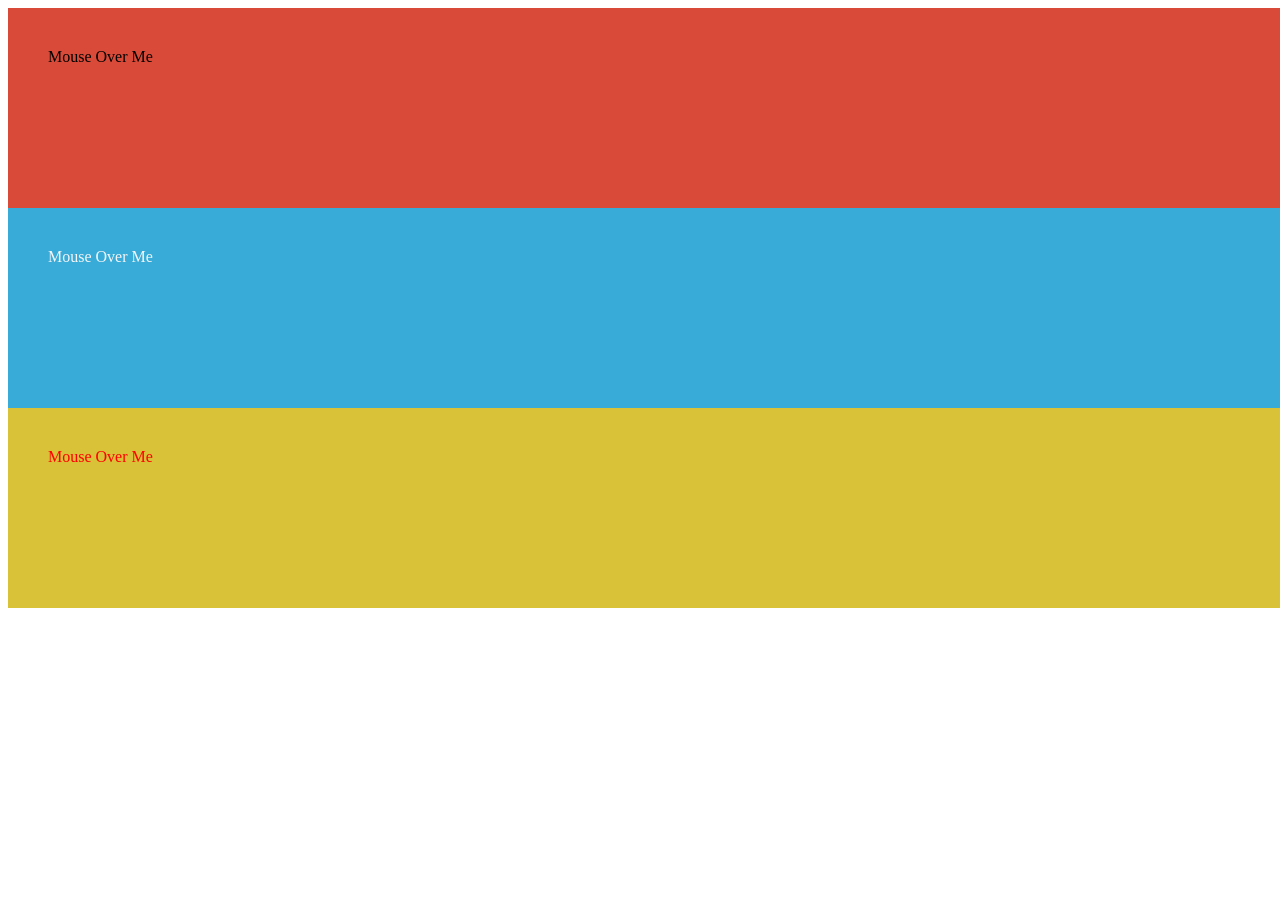
<file: assgin4.html>
<!DOCTYPE html>
<html lang="en">
<head>
    <meta charset="UTF-8">
    <meta name="viewport" content="width=device-width, initial-scale=1.0">
    <title>assign4</title>
</head>
<body>
    <div onmouseover="mOver(this)" onmouseout="mOut(this)" 
style="background-color:#D94A38; width:100%;height:120px;padding:40px; color: black;">
Mouse Over Me</div>
<div onmouseover="mOver1(this)" onmouseout="mOut1(this)" 
style="background-color:rgb(56, 171, 217); width:100%;height:120px;padding:40px; color:whitesmoke;">
Mouse Over Me</div>
<div onmouseover="mOver2(this)" onmouseout="mOut2(this)" 
style="background-color:rgb(217, 193, 56); width:100%;height:120px;padding:40px; color:red;">
Mouse Over Me</div>
<script>
function mOver(obj) {
   obj.innerHTML="When things go wrong as they sometimes will";
obj.style.background="yellow"
obj.style.fontStyle="italic";

}

function mOut(obj) {
  obj.innerHTML = "thank you"
 
obj.style.background="purple"
obj.style.fontStyle="italic";
}
function mOver1(obj1) {
   
   obj1.innerHTML="When things go wrong as they sometimes will";
                      
obj1.style.background="grey"
obj1.style.fontStyle="italic";

}

function mOut1(obj1) {
  obj1.innerHTML = "thank you"

 obj1.style.background="green"
 obj1.style.fontStyle="cursive";
}
function mOver2(obj2) {
   obj2.innerHTML="If you want a thing bad enough To go out and fight for it,Work day and night for it,Give up your time and your peace and";
   obj2.style.background="yellow"
   obj2.style.fontStyle="italic";

}

function mOut2(obj2) {
  obj2.innerHTML = "thank you"

  obj2.style.background="blue"
  obj2.style.fontStyle="inherit";
}


</script>
</body>
</html>
</file>
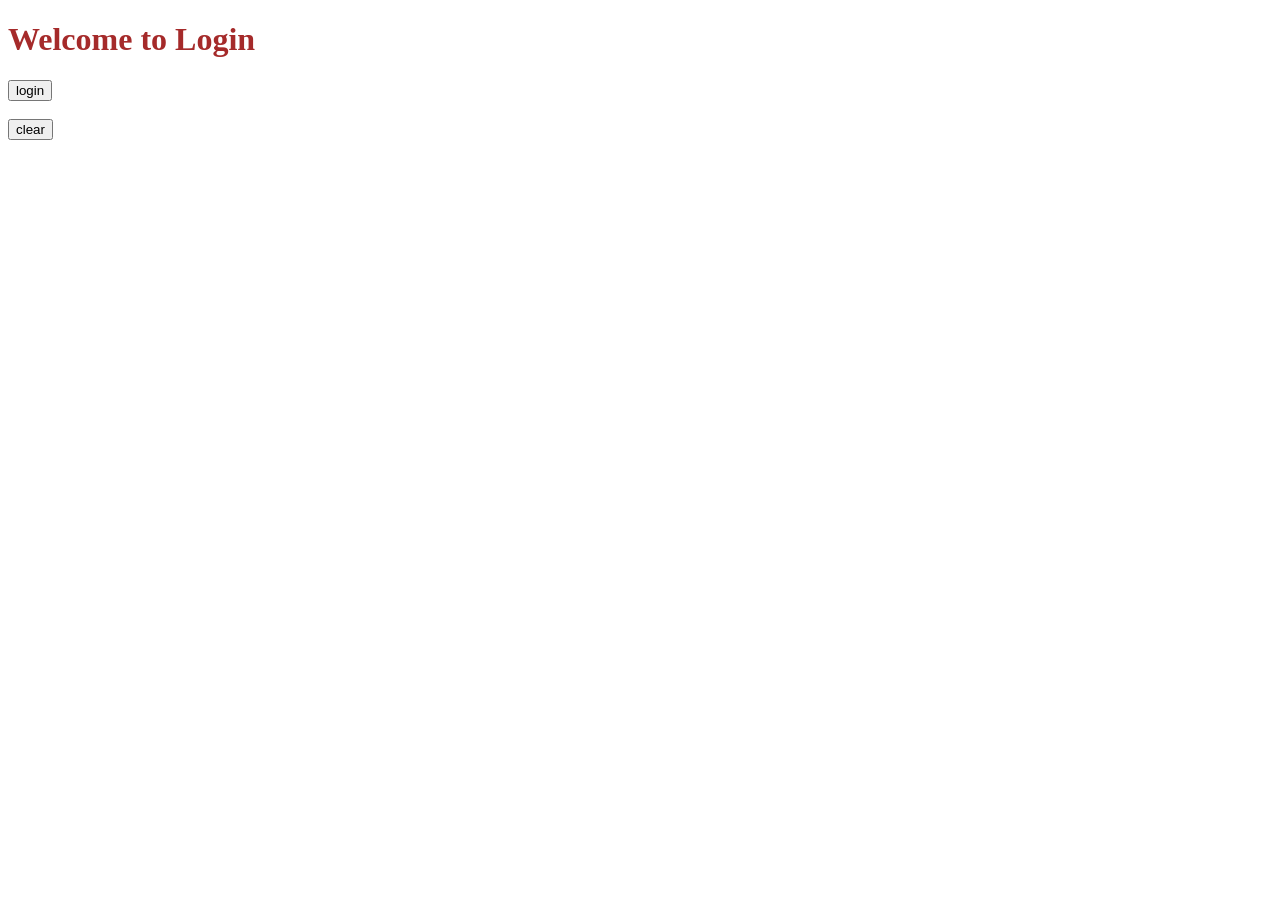
<file: assign2.html>
<!DOCTYPE html>
<html lang="en">
<head>
    <meta charset="UTF-8">
    <meta name="viewport" content="width=device-width, initial-scale=1.0">
    <title>login</title>
    <script src="/assign2.js"></script>
</head>
<body>
   <h1 style="color: brown;">Welcome to Login</h1>
   <div> <button onclick="login()">login</button></div><br>
    <button onclick="clearPage()">clear</button>

</body>
</html>
</file>
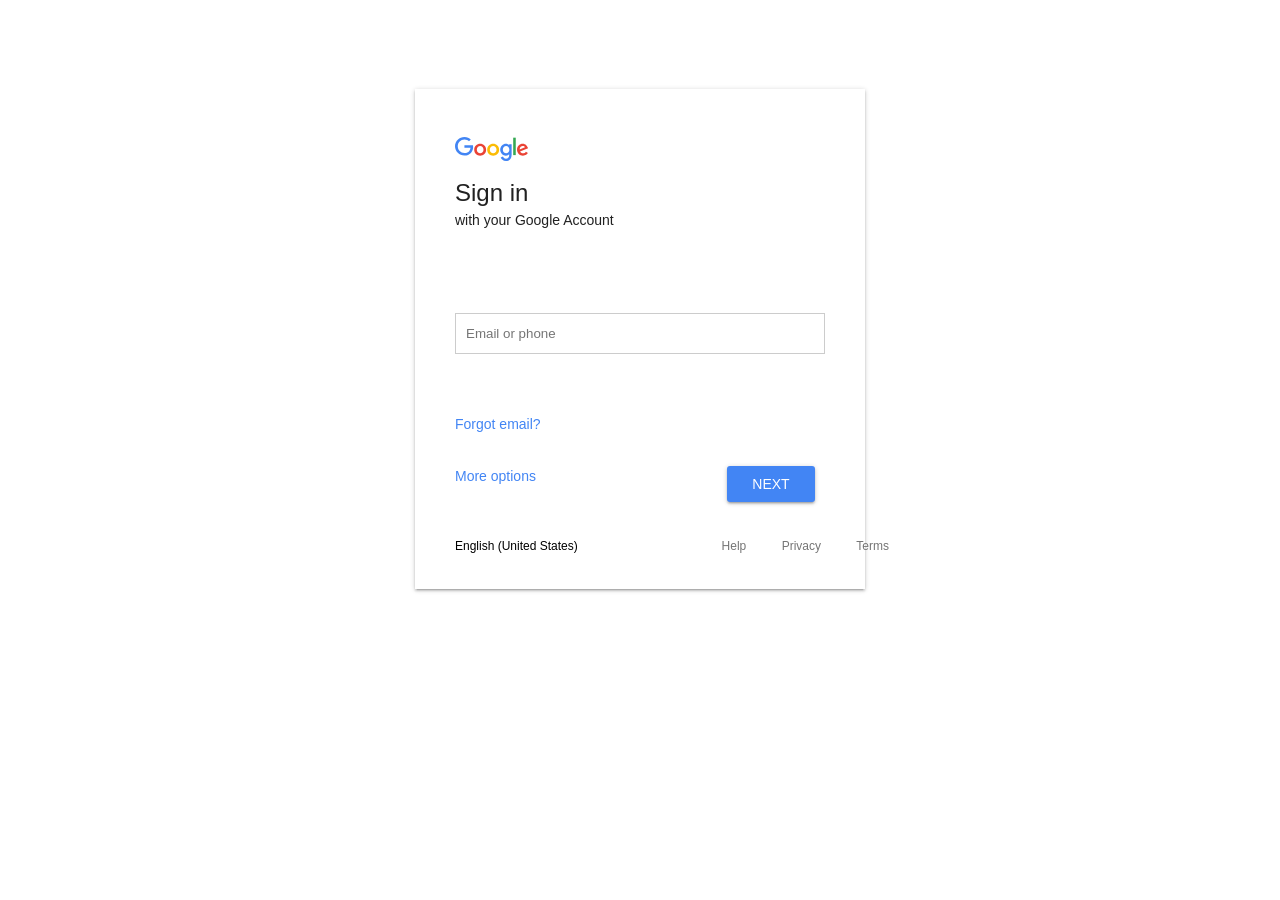
<file: gmail.html>
<!DOCTYPE html>
<html lang="en">
<head>
    <meta charset="UTF-8">
    <meta name="viewport" content="width=device-width, initial-scale=1.0">
    <title>gmail</title>
    <link rel="stylesheet" href="/gmail.css">
    <script>
      function validation(){
          var usnm=document.getElementById('uname').value;
        
          var regex=/^([a-zA-Z 0-9\.-]{2,20})@([a-z0-9-]+).([a-z]{2,8})$/;
        
          if(regex.test(usnm)){
              alert("valid")
          }
          else{
              alert('invalid');
              document.getElementById('iblur').style.visibility="visibile";

          }
      }
    </script>

</head>
<body>
    <body>
  <div>
  <div class="LJtPoc" style="height:500px;">
    <div class="bdf4dc">
      <div class="SSBsw">
        <svg viewBox="0 0 74 37" width="198" height="37" preserveAspectRatio="xMinYMin" xmlns="http://www.w3.org/2000/svg" aria-hidden="true"><g id="qaEJec" class="yhFy6d Z0mrz"><path fill="#ea4335" d="M67.954 16.303c-1.33 0-2.278-.608-2.886-1.804l7.967-3.3-.27-.68c-.495-1.33-2.008-3.79-5.102-3.79-3.068 0-5.622 2.41-5.622 5.96 0 3.34 2.53 5.96 5.92 5.96 2.73 0 4.31-1.67 4.97-2.64l-2.03-1.35c-.673.98-1.6 1.64-2.93 1.64zm-.203-7.27c1.04 0 1.92.52 2.21 1.264l-5.32 2.21c-.06-2.3 1.79-3.474 3.12-3.474z"></path></g><g id="YGlOvc" class="yhFy6d sOEOU"><path fill="#34a853" d="M58.193.67h2.564v17.44h-2.564z"></path></g><g id="BWfIk" class="yhFy6d xD55Wd"><path fill="#4285f4" d="M54.152 8.066h-.088c-.588-.697-1.716-1.33-3.136-1.33-2.98 0-5.71 2.614-5.71 5.98 0 3.338 2.73 5.933 5.71 5.933 1.42 0 2.548-.64 3.136-1.36h.088v.86c0 2.28-1.217 3.5-3.183 3.5-1.61 0-2.6-1.15-3-2.12l-2.28.94c.65 1.58 2.39 3.52 5.28 3.52 3.06 0 5.66-1.807 5.66-6.206V7.21h-2.48v.858zm-3.006 8.237c-1.804 0-3.318-1.513-3.318-3.588 0-2.1 1.514-3.635 3.318-3.635 1.784 0 3.183 1.534 3.183 3.635 0 2.075-1.4 3.588-3.19 3.588z"></path></g><g id="e6m3fd" class="yhFy6d iatTM"><path fill="#fbbc05" d="M38.17 6.735c-3.28 0-5.953 2.506-5.953 5.96 0 3.432 2.673 5.96 5.954 5.96 3.29 0 5.96-2.528 5.96-5.96 0-3.46-2.67-5.96-5.95-5.96zm0 9.568c-1.798 0-3.348-1.487-3.348-3.61 0-2.14 1.55-3.608 3.35-3.608s3.348 1.467 3.348 3.61c0 2.116-1.55 3.608-3.35 3.608z"></path></g><g id="vbkDmc" class="yhFy6d bz1b9d"><path fill="#ea4335" d="M25.17 6.71c-3.28 0-5.954 2.505-5.954 5.958 0 3.433 2.673 5.96 5.954 5.96 3.282 0 5.955-2.527 5.955-5.96 0-3.453-2.673-5.96-5.955-5.96zm0 9.567c-1.8 0-3.35-1.487-3.35-3.61 0-2.14 1.55-3.608 3.35-3.608s3.35 1.46 3.35 3.6c0 2.12-1.55 3.61-3.35 3.61z"></path></g><g id="idEJde" class="yhFy6d leqljc"><path fill="#4285f4" d="M14.11 14.182c.722-.723 1.205-1.78 1.387-3.334H9.423V8.373h8.518c.09.452.16 1.07.16 1.664 0 1.903-.52 4.26-2.19 5.934-1.63 1.7-3.71 2.61-6.48 2.61-5.12 0-9.42-4.17-9.42-9.29C0 4.17 4.31 0 9.43 0c2.83 0 4.843 1.108 6.362 2.56L14 4.347c-1.087-1.02-2.56-1.81-4.577-1.81-3.74 0-6.662 3.01-6.662 6.75s2.93 6.75 6.67 6.75c2.43 0 3.81-.972 4.69-1.856z"></path></g></svg>
      </div>
        <div>
          <h1 class="sfYUmb">Sign in</h1>
          <p class="FgbZLd">with your Google Account</p>
        </div>

        <div>
          <div class="place">
            <input type="text" placeholder="Email or phone" name="uname" id="uname" >
            <label for="iblur" style="color: red; visibility: hidden;">Invalid username or password
    
            </label>
          <div class="linka">
            <a href="#">Forgot email?</a>
          </div>  
            <div class="lala"><a href="#">More options</a>
    <button type="button" class="edit_button" style="height :38;" onclick="validation()">NEXT</button>
</div>
      </div>
        </div>
    <footer class="main-footer">
      
        <a class="leftsa"href="#">English (United States)</a>
      
      <ul class="right-footer">
        <li>
          <a href="#">Help</a>
        </li>
        <li>
          <a href="#">Privacy</a>
        </li>
        <li>
          <a href="#">Terms</a>
        </li>
         
      </ul>
    </footer>

    </div>
    
     </div>
  

</body>

</html>
</body>
</html>
</file>
<file: gmail.css>
body {
    background: #fff;
    direction: ltr;
    font-size: 14px;
    line-height: 1.4286;
    margin: 0;
    padding: 0;
    color: #212121;
    font-family: roboto, arial, sans-serif;
    display: block;
   
  }
  .LJtPoc{
    min-height: 0;
    flex-shrink: 0;
    background: #fff;
    box-shadow: 0 2px 2px 0 rgba(0,0,0,0.14), 0 3px 1px -2px rgba(0,0,0,0.12), 0 1px 5px 0 rgba(0,0,0,0.2);
      display: block;
      margin:0 auto;
      box-sizing: border-box;
      max-width: 100%;
      position: relative;
      z-index: 2;
      width: 450px;
      flex-direction: column;
    margin-top: 6.932%;
    margin-bottom:6.932% ;
    
  }
  
  .bdf4dc{
    height:416px;
    min-height:416px;
    overflow-y: auto;
    padding: 48px 40px 36px;
    -webkit-box-flex: 1;
    flex-grow: 1;
  }
  .SSBsw{
    height: 24px;
    overflow: visible;
    position: relative;
    width:370px;
    display: block;
  }
  
  .sfYUmb {
      padding-bottom: 0;
      padding-top: 16px;
      -webkit-margin-before: 0px;
      -webkit-margin-after: 0.67em;
      -webkit-margin-start: 0.67em;
      -webkit-margin-end: 0px;
      font-size: 24px;
      font-weight: 400;
      line-height: 32px;
      margin: 0;
      display: block;
  }
  .FgbZLd{
    padding-bottom: 3px;
    padding-top: 1px;
    margin: 0;
    display: block;
      -webkit-margin-before:0px;
      -webkit-margin-after: 0px;
      -webkit-margin-start: 0px;
      -webkit-margin-end: 0px;
  }
  a{
    text-decoration: none;
    
    color: #4285f4;
  }
  .linka{
    margin-top: 40px;
   
  }
  .place{
    margin-top: 80px;
    
    
  }
  .buttons{
    font-size: 14px;
    white-space: normal;
    align-terms: center;
    display: flex;
    flex-direction: row-reverse;
    flex-wrap: wrap;
    justify-content: space-between;
    margin-top: 32px;
    min-height: 48px;
    background: #000;
  }
  
  input[type=text] {
      width:100%;
      padding: 12px 10px;
      
      display: inline-block;
      border: 1px solid #ccc;
      box-sizing: border-box;
  }
  
  .button{
    float:right;
    background: #4285f4;
    color: white;
    border:none;
    display:block;
  }
  
   
  .edit_button {
      float: right;
      margin: 0 10px 10px 0; /* for demo only */
      line-height: 34px;
      min-width: 88px;
    color: white;
    background: #4285f4;
    border:none;
    box-shadow: 0 2px 2px 0 rgba(0,0,0,0.14), 0 3px 1px -2px rgba(0,0,0,0.12), 0 1px 5px 0 rgba(0,0,0,0.2);
    border-radius: 3px;
      cursor: pointer;
      display: inline-block;
      font-size: 14px;
      font-weight: 500;
      height:36;
    -webkit-appearance:default-button;
    min-height:36;
    height:36;
  }
  .lala{
    margin-top: 32px;
      min-height: 48px;
  }
  .VYMape{
    bottom: 0;
      direction: ltr;
      left: 0;
      overflow: hidden;
      position: absolute;
      right: 0;
      top: 0;
      z-index: 1;
      background: #e0e0e0;
  }
  
  .main-footer{
    height: 16.8px;
      padding: 24px 0 0;
      position: absolute;
      width: 100%;
    justify-content: space-between;
      font-size: 12px;
      line-height: 1.4;
      
  }
  
  
  .leftsa{
    color:black;
    height:16.8px;
    display:block;
    width:30%;
    display: inline-block;
  }
  .right-footer{
    list-style:none;
    float:right;
    display: inline-block;
    -webkit-margin-before: 0px;
      -webkit-margin-after: 0px;
  }
  .right-footer a{
    color: #757575;
    padding: 6px 16px;
    font-size: 12px;
      line-height: 1.4;
  }
  li{
    display: inline-block;
  }
</file>
